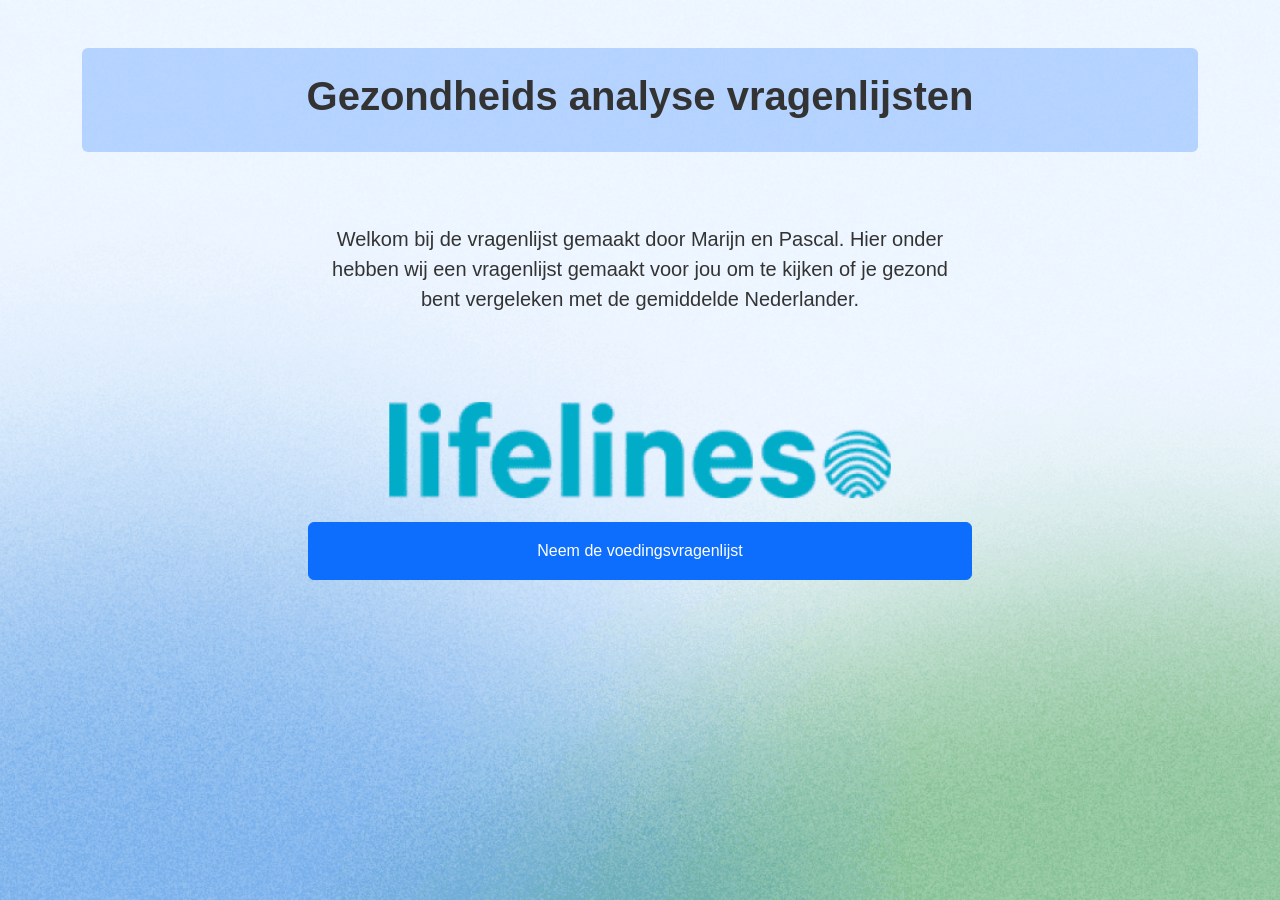
<file: index.html>
<!DOCTYPE html>
<html lang="nl">
<head>
  <meta charset="UTF-8">
  <meta name="viewport" content="width=device-width, initial-scale=1">
  <title>Gezondheids analyse vragenlijsten</title>
  <link href="https://cdn.jsdelivr.net/npm/bootstrap@5.3.2/dist/css/bootstrap.min.css" rel="stylesheet">
  <link rel="stylesheet" href="style.css">
</head>
<body class="bg-light">

  <div class="container text-center py-5">
    <div class="row mb-4">
      <div class="col">
        <div class="p-4 bg-primary bg-opacity-25 rounded">
          <h1 class="fw-bold">Gezondheids analyse vragenlijsten</h1>
        </div>
      </div>
    </div>

    <div class="row mb-5">
      <div class="col-md-8 offset-md-2">
        <p class="lead p-5">
          Welkom bij de vragenlijst gemaakt door Marijn en Pascal. 
          Hier onder hebben wij een vragenlijst gemaakt voor jou om te kijken of je gezond bent vergeleken met de gemiddelde Nederlander.
        </p>
      </div>
    </div>

    <div class="row justify-content-center mt-5">
      <div class="col-8 p-5">
        <a href="VragenLijst.html" class="btn btn-primary w-100 p-3 mt-5">
          Neem de voedingsvragenlijst
        </a>
      </div>
    </div>
  </div>

  <script src="https://cdn.jsdelivr.net/npm/bootstrap@5.3.2/dist/js/bootstrap.bundle.min.js"></script>
</body>
</html>
</file>
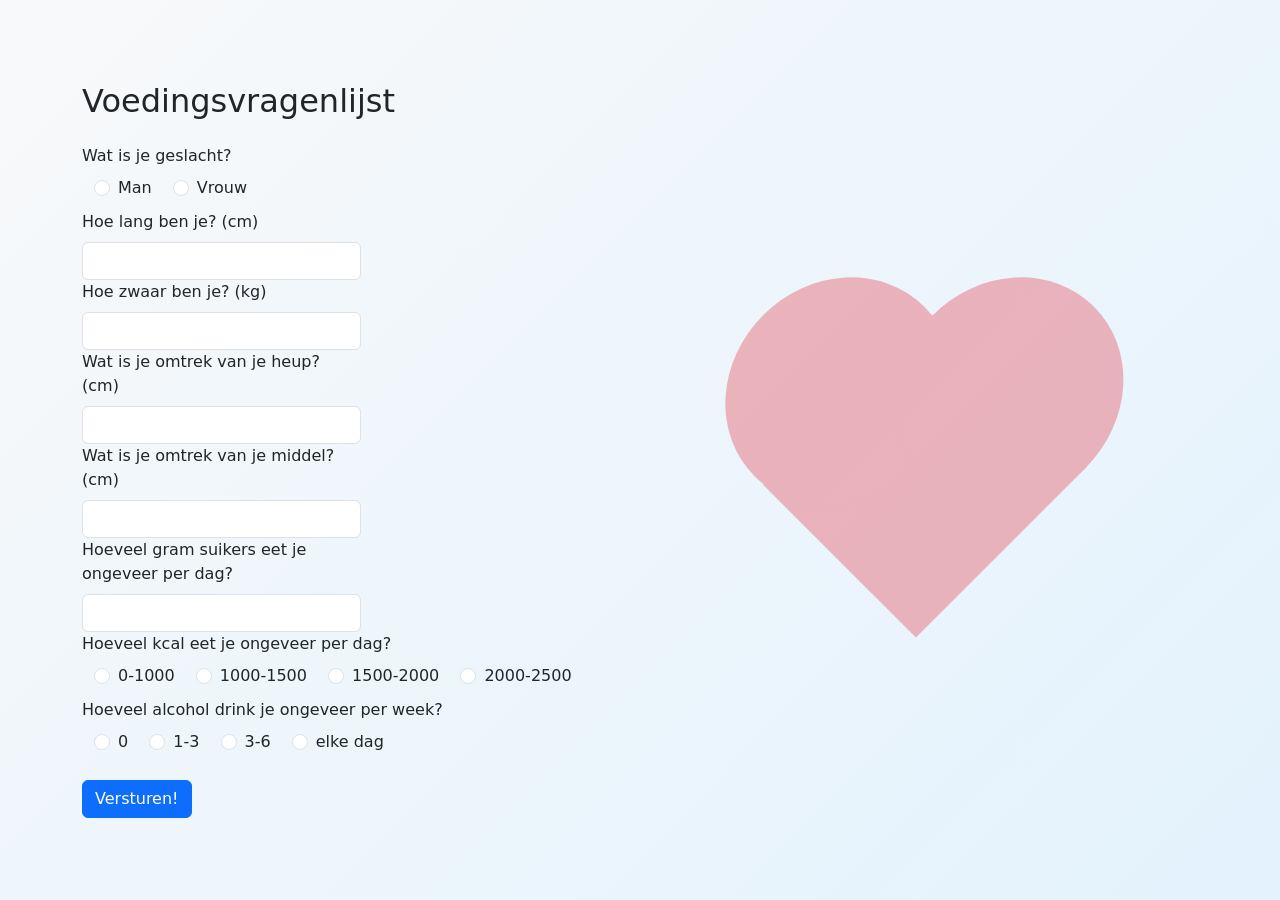
<file: VragenLijst.html>
<!DOCTYPE html>
<html lang="nl">

<head>
    <meta charset="UTF-8">
    <title>Voedingsvragenlijst</title>
    <link href="https://cdn.jsdelivr.net/npm/bootstrap@5.3.2/dist/css/bootstrap.min.css" rel="stylesheet">

    <style>
        body {
            background: linear-gradient(135deg, #f8f9fa, #e3f2fd);
            min-height: 100vh;
            display: flex;
            align-items: center;
            justify-content: center;
            overflow: hidden;
        }

        /* Groot hart */
        .hart {
            position: absolute;
            top: 50%;
            right: 15%;
            width: 200px;
            height: 180px;
            background: #e63946;
            transform: rotate(-45deg) translateY(-50%);
            transform-origin: center;
            opacity: 0.2;
            transition: transform 0.6s ease-in-out, opacity 0.6s ease-in-out;
        }

        .hart:before,
        .hart:after {
            content: "";
            position: absolute;
            width: 200px;
            height: 180px;
            background: #e63946;
            border-radius: 50%;
        }

        .hart:before {
            top: -100px;
            left: 0;
        }

        .hart:after {
            left: 100px;
            top: 0;
        }

        .pulse {
            transform: rotate(-45deg) translateY(-50%) scale(1.2);
            opacity: 0.35;
        }
    </style>
</head>

<body class="p-4 justify-content-center">
    <div class="hart" id="hart"></div>

    <div class="container justify-content-center">
        <h2 class="mb-4">Voedingsvragenlijst</h2>
        <form id="voedingForm">
            <p class="mb-2">Wat is je geslacht?</p>
            <div class="container my-2">
                <div class="form-check form-check-inline">
                    <input class="form-check-input" type="radio" name="geslacht" id="man" value="man" required>
                    <label class="form-check-label" for="man">Man</label>
                </div>
                <div class="form-check form-check-inline">
                    <input class="form-check-input" type="radio" name="geslacht" id="vrouw" value="vrouw">
                    <label class="form-check-label" for="vrouw">Vrouw</label>
                </div>
            </div>

            <div class="col-3">
                <label for="lengte" class="form-label">Hoe lang ben je? (cm)</label>
                <input type="number" class="form-control" id="lengte" min="0" max="220" required>
            </div>

            <div class="col-3">
                <label for="zwaar" class="form-label">Hoe zwaar ben je? (kg)</label>
                <input type="number" class="form-control" id="zwaar" min="0" max="150" required>
            </div>

            <div class="col-3">
                <label for="heup" class="form-label">Wat is je omtrek van je heup? (cm)</label>
                <input type="number" class="form-control" id="heup" min="0" max="150" required>
            </div>

            <div class="col-3">
                <label for="middel" class="form-label">Wat is je omtrek van je middel? (cm)</label>
                <input type="number" class="form-control" id="middel" min="0" max="250" required>
            </div>

            <div class="col-3">
                <label for="suikers" class="form-label">Hoeveel gram suikers eet je ongeveer per dag?</label>
                <input type="number" class="form-control" id="suikers" min="0" max="250" required>
            </div>

            <p class="mb-2">Hoeveel kcal eet je ongeveer per dag?</p>
            <div class="container my-2">
                <div class="form-check form-check-inline">
                    <input class="form-check-input" type="radio" name="beweging" id="beweging1" value="1" required>
                    <label class="form-check-label" for="beweging1">0-1000</label>
                </div>
                <div class="form-check form-check-inline">
                    <input class="form-check-input" type="radio" name="beweging" id="beweging3" value="2">
                    <label class="form-check-label" for="beweging3">1000-1500</label>
                </div>
                <div class="form-check form-check-inline">
                    <input class="form-check-input" type="radio" name="beweging" id="beweging4" value="3">
                    <label class="form-check-label" for="beweging4">1500-2000</label>
                </div>
                <div class="form-check form-check-inline">
                    <input class="form-check-input" type="radio" name="beweging" id="beweging5" value="4">
                    <label class="form-check-label" for="beweging5">2000-2500</label>
                </div>
            </div>

            <p class="mb-2">Hoeveel alcohol drink je ongeveer per week?</p>
            <div class="container my-2">
                <div class="form-check form-check-inline">
                    <input class="form-check-input" type="radio" name="alcohol" id="alcohol1" value="1" required>
                    <label class="form-check-label" for="alcohol1">0</label>
                </div>
                <div class="form-check form-check-inline">
                    <input class="form-check-input" type="radio" name="alcohol" id="alcohol2" value="2">
                    <label class="form-check-label" for="alcohol2">1-3</label>
                </div>
                <div class="form-check form-check-inline">
                    <input class="form-check-input" type="radio" name="alcohol" id="alcohol3" value="3">
                    <label class="form-check-label" for="alcohol3">3-6</label>
                </div>
                <div class="form-check form-check-inline">
                    <input class="form-check-input" type="radio" name="alcohol" id="alcohol4" value="4">
                    <label class="form-check-label" for="alcohol4">elke dag</label>
                </div>
            </div>
            <button type="submit" class="btn btn-primary mt-3">Versturen!</button>
        </form>
    </div>

    <script>
        document.getElementById("voedingForm").addEventListener("submit", function (e) {
            e.preventDefault();

            const kcalOptions = {
                1: 1000,
                2: 1500,
                3: 2000,
                4: 2500
            };

            const alcoholOptions = {
                1: 0,
                2: 2,
                3: 5,
                4: 7
            };

            const geslacht = document.querySelector('input[name="geslacht"]:checked')?.value;
            const kcalInput = document.querySelector('input[name="beweging"]:checked')?.value;
            const alcoholInput = document.querySelector('input[name="alcohol"]:checked')?.value;

            const data = {
                geslacht: geslacht,
                lengte: parseInt(document.getElementById("lengte").value),
                gewicht: parseInt(document.getElementById("zwaar").value),
                heup: parseInt(document.getElementById("heup").value),
                middel: parseInt(document.getElementById("middel").value),
                suikers: parseInt(document.getElementById("suikers").value),
                kcal: kcalInput ? kcalOptions[kcalInput] : 0,
                alcohol: alcoholInput ? alcoholOptions[alcoholInput] : 0
            };

            localStorage.setItem("voedingData", JSON.stringify(data));

            window.location.href = "resultaat.html";
        });

        const hart = document.getElementById("hart");
        setInterval(() => {
            hart.classList.toggle("pulse");
        }, 800);
    </script>
</body>

</html>
</file>
<file: style.css>
body {
  font-family: "Segoe UI", Roboto, Arial, sans-serif;
  background: url("lifelines.png") no-repeat center center fixed,
              linear-gradient(135deg, #e6f7f1, #f0f8ff);
  background-size: cover;
  color: #333;
}

.class col-8 p-5 m {
  padding-bottom:  3;
}
</file>
